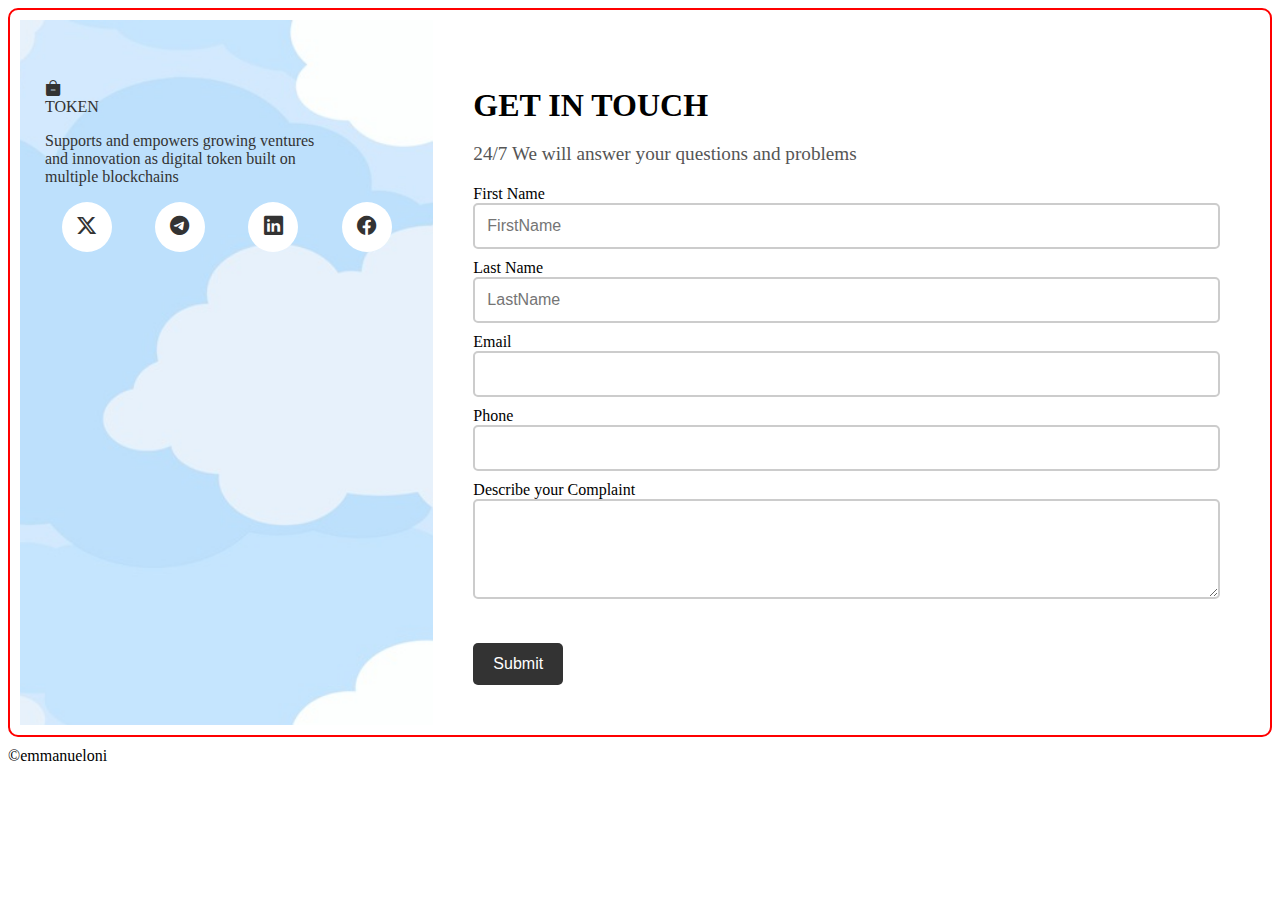
<file: index.html>
<!DOCTYPE html>
<html lang="en">
<head>
    <meta charset="UTF-8">
    <meta name="viewport" content="width=device-width, initial-scale=1.0">
    <link rel="stylesheet" href="grid.css">
    <link rel="stylesheet" href="https://cdn.jsdelivr.net/npm/bootstrap-icons@1.11.3/font/bootstrap-icons.min.css">
    <title>Contact us</title>
</head>
<body>
    <div class="container">
        <div class="left-side">
        <div class="content">
            <div class="left-top">
                <i class="bi bi-bag-dash-fill"></i> TOKEN
                    <p>
                    Supports and empowers growing ventures and innovation as digital token built on multiple blockchains
                 </p>
             </div>
        

            <div class="social-links">
                <div class="icons"><i class="bi bi-twitter-x"></i></div>
                <div class="icons"><i class="bi bi-telegram"></i></div>
                <div class="icons"><i class="bi bi-linkedin"></i></div>
                <div class="icons"><i class="bi bi-facebook"></i></div>
            </div>

           
            
             
           </div> 
        </div>
        <div class="right-side">
            <header>
                
                <h2>GET IN TOUCH</h2>
                <P>24/7 We will answer your questions and problems</P>
            </header>

            <div class="form">
                <form action="">
                    <label for="firstname">First Name</label>
                    <input class="name" type="text" placeholder="FirstName">
                    <label for="Lasttname">Last Name</label>
                    <input class="name" type="text" placeholder="LastName">
                    
                    <label for="Email">Email</label>
                    <input type="email" name="Email" id="Email">

                    <label for="Phone">Phone</label>
                    <input type="tel" name="" id="">

                    <label for="">Describe your Complaint</label>
                    <textarea name="" id=""></textarea>
                </form>


                <button>Submit</button>
            </div>

            
        </div>
    </div>

    <footer>
        &copy;emmanueloni
    </footer>
</body>
</html>
</file>
<file: grid.css>
body{
   
}

.container {
    display: flex;
    flex-direction: row;
    border: 2px solid red;  

    padding: 10px;
    border-radius: 10px;
    overflow: hidden;
}

.left-side{
    background-image: url(yorkwall.jpeg);
    background-size: cover;
    background-position: center;
    flex: 1;
    padding: 20px;
    color: #333;
    display: flex;
    flex-direction: column;
    justify-content: space-between;
    

}

.left-top{
    display: flex;
    flex-direction: column;
    align-items:  baseline;
    padding-inline: 5px;
    padding-top: 40px;
    

}

.left-top p{
    max-width: 80%;
}


.social-links{
    display: flex; 
    
    justify-content: space-around;
    align-items: center;
      

}

.icons{

    width: 50px;
    height: 50px;
    background-color: white;
    border-radius: 50%;
    display: flex;
    justify-content: center;
    align-items: center;
    font-size: 1.2em;
    color: #333;
    cursor: pointer;
    transition: transform 0.2s;
    
}

.icons:hover{
    transform:scale(1.1);
}


.right-side{
    flex: 2;
    padding:40px;
    background-color: white;
}

header h2{
    margin-bottom: 10px;
    font-size: 2rem;
}

header p{
    font-size: 1.2rem;
    color: #555;
    margin-bottom: 20px;
}

.form{
    display: flex;
    flex-wrap: wrap;
    gap: 20px;
}

label{
    width: 100%;
    margin-bottom: 5px;
}

input[type="text"],
input[type="email"],
input[type="tel"], 
textarea{
    
    width: 100%;
    padding: 12px;
    margin-bottom: 10px;
    border: 2px solid #ccc;
    border-radius: 5px;
    font-size: 16px;
    box-sizing: border-box;
}    


textarea{
    resize: vertical;
    height: 100px;
}

button{
    padding: 12px 20px;
    background-color: #333;
    color: white;
    border: none;
    border-radius:5px ;
    cursor: pointer;
    font-size: 16px;
    margin-top: 10px;
    transition: background-color0.3s;
}

button:hover{
    background-color:#555
}

footer{
    color: black;
    margin-top: 10px;
}

@media (max-width: 768px) {
    .container {
        flex-direction: column;
    }

    .right-side {
        padding: 20px;
    }

    .left-side {
        width: 100%;
    }

    input[type="text"], 
    input[type="email"], 
    input[type="tel"], 
    textarea {
        width: 100%;
    }
}

@media (max-width: 480px) {
    header h2 {
        font-size: 1.5rem;
    }

    header p {
        font-size: 1rem;
    }

    button {
        width: 100%;
    }

    .icons {
        width: 40px;
        height: 40px;
    }
}
</file>
